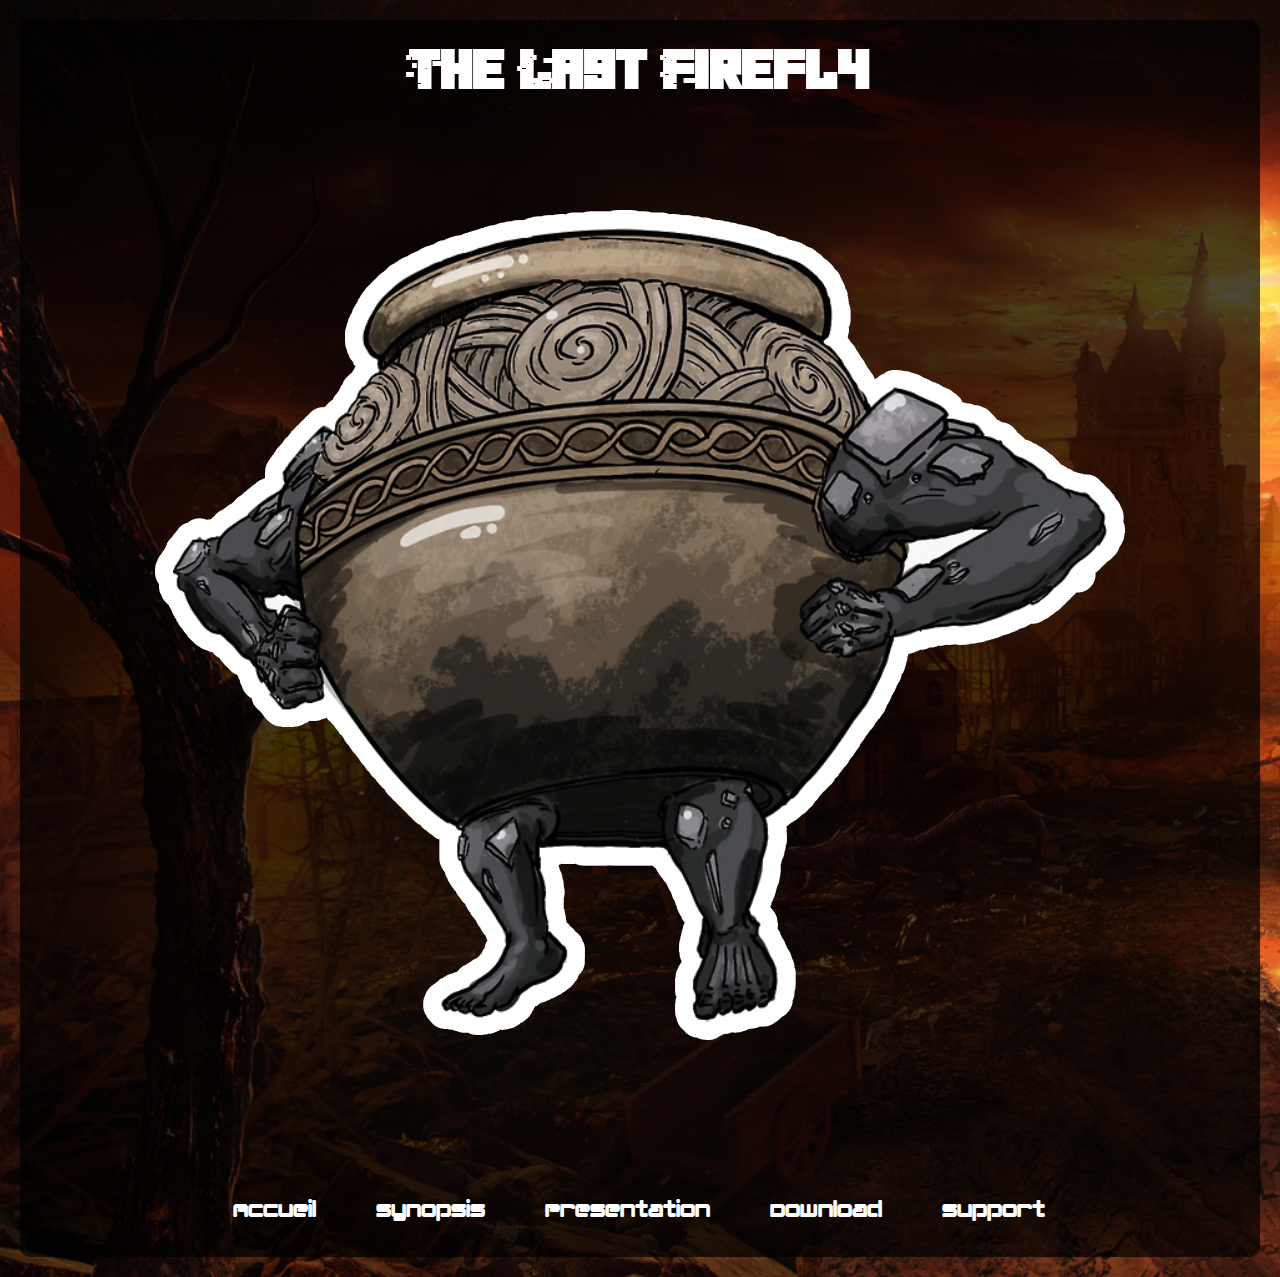
<file: index.html>
<!DOCTYPE html>
<html lang="fr">
<head>
    <meta charset="UTF-8">
    <meta http-equiv="X-UA-Compatible" content="IE=edge">
    <meta name="viewport" content="width=device-width, initial-scale=1.0">
    <title>The Last Firefly</title>
    <link rel="stylesheet" href="css/styles.css">
    <link rel="shortcut icon" type="image/png" href="images/L'Homme.png">
</head>
<body>
    <section class="top-page">
        <div class="header-content">
            <h1>The Last Firefly</h1>
            <img src="images/alexdlj.png" alt="c bob quoi">
        </div>
        <nav>
            <ul>
                <li><a href="index.html">Accueil</a></li>
                <li><a href="synopsis.html">Synopsis</a></li>
                <li><a href="presentation.html">Presentation</a></li>
                <li><a href="download.html">Download</a></li>
                <li><a href="support.html">Support</a></li>
            </ul>
        </nav>
    </section>
</body>
</html>
</file>
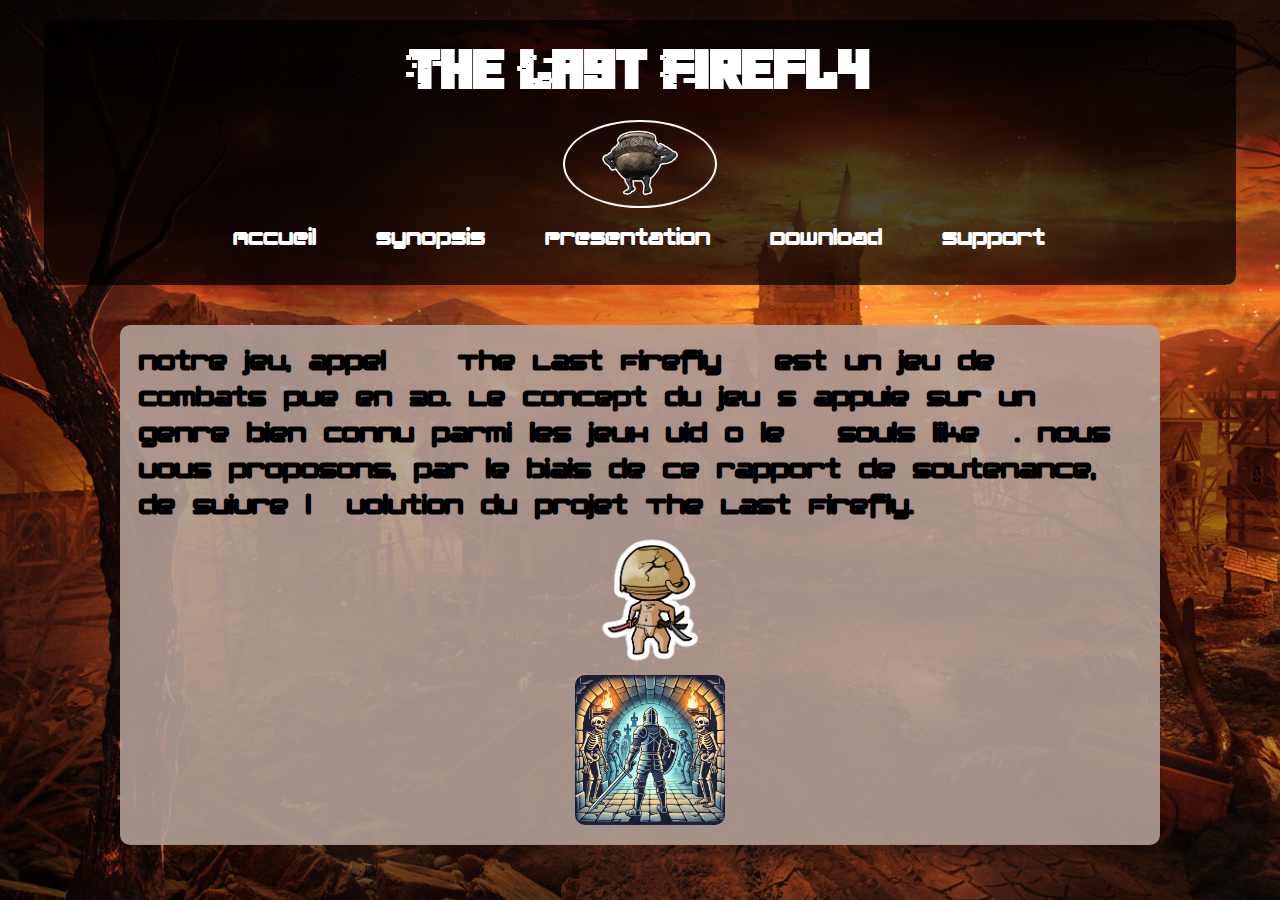
<file: presentation.html>
<!DOCTYPE html>
<html lang="fr">
<head>
    <meta charset="UTF-8">
    <meta http-equiv="X-UA-Compatible" content="IE=edge">
    <meta name="viewport" content="width=device-width, initial-scale=1.0">
    <title>The Last Firefly</title>
    <link rel="stylesheet" href="css/stylespres.css">
    <link rel="shortcut icon" type="image/png" href="images/L'Homme.png">
</head>
<body>
    <section class="top-page">
        <div class="header-content">
            <h1>The Last Firefly</h1>
            <img src="images/alexdlj.png" class="logo" alt="c bob quoi">
        </div>
        <nav>
            <ul>
                <li><a href="index.html">Accueil</a></li>
                <li><a href="synopsis.html">Synopsis</a></li>
                <li><a href="presentation.html">Presentation</a></li>
                <li><a href="download.html">Download</a></li>
                <li><a href="support.html">Support</a></li>
            </ul>
        </nav>
    </section>
    <div class="text-zone">
        <h2>Notre jeu, appelé « The Last Firefly » est un jeu de combats pve en 3D. Le concept du jeu s’appuie sur un genre bien connu parmi les jeux vidéo le « souls like ». Nous vous proposons, par le biais de ce rapport de soutenance, de suivre l’évolution du projet The Last Firefly.</h2>
        <img src="images/L'Homme.png" class="centre" alt="le bo ventre de bob">
        <img src="images/c lui wsh.jpeg" class="dos" alt="le bo do de bob">
    </div>
</body>
</html>
</file>
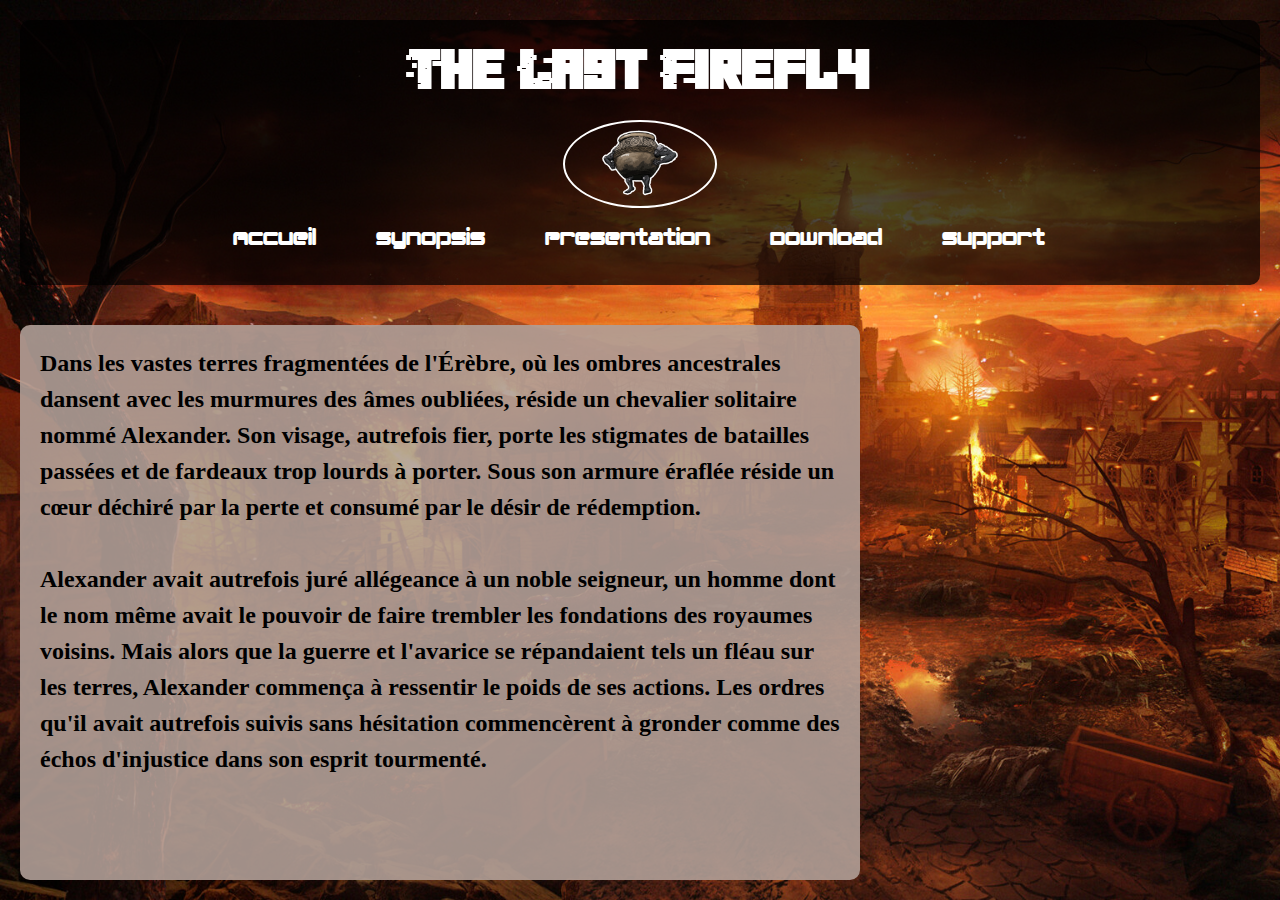
<file: synopsis.html>
<!DOCTYPE html>
<html lang="fr">
<head>
    <meta charset="UTF-8">
    <meta http-equiv="X-UA-Compatible" content="IE=edge">
    <meta name="viewport" content="width=device-width, initial-scale=1.0">
    <title>The Last Firefly</title>
    <link rel="stylesheet" href="css/stylessyn.css">
    <link rel="shortcut icon" type="image/png" href="images/L'Homme.png">
</head>
<body>
    <section class="top-page">
        <div class="header-content">
            <h1>The Last Firefly</h1>
            <img src="images/alexdlj.png" alt="c bob quoi" class="logo">
        </div>
        <nav>
            <ul>
                <li><a href="index.html">Accueil</a></li>
                <li><a href="synopsis.html">Synopsis</a></li>
                <li><a href="presentation.html">Presentation</a></li>
                <li><a href="download.html">Download</a></li>
                <li><a href="support.html">Support</a></li>
            </ul>
        </nav>
    </section>
    <div class="text-zone">
        <h2>Dans les vastes terres fragmentées de l'Érèbre, où les ombres ancestrales dansent avec les murmures des âmes oubliées,
         réside un chevalier solitaire nommé Alexander. Son visage, autrefois fier, porte les stigmates de batailles passées et de fardeaux trop lourds à porter.
          Sous son armure éraflée réside un cœur déchiré par la perte et consumé par le désir de rédemption.<br><br>
        Alexander avait autrefois juré allégeance à un noble seigneur, un homme dont le nom même avait le pouvoir de faire trembler les fondations des royaumes voisins.
         Mais alors que la guerre et l'avarice se répandaient tels un fléau sur les terres,
          Alexander commença à ressentir le poids de ses actions. Les ordres qu'il avait autrefois suivis sans hésitation commencèrent à gronder comme des échos d'injustice dans son esprit tourmenté.</h2>
    </div>
</body>
</html>
</file>
<file: css/styles.css>
body {
    margin: 0;
    font-family: 'Arial', sans-serif;
    background-image: url('../images/victor-villa-medieval-hell-full-hd-art.jpg');
    background-size: cover;
    background-repeat: no-repeat;
    color: #fff;
    text-align: center;
}

section.top-page {
    background-color: rgba(0, 0, 0, 0.7);
    padding: 20px;
    border-radius: 10px;
    margin: 20px;
}

.header-content {
    display: flex;
    flex-direction: column;
    align-items: center;
}

header-content img {
    width: 150px;
    margin-top: 20px;
    border-radius: 50%;
    border: 2px solid #fff;
}

h1 {
    font-family: 'crypto_crashregular';
    font-size: 60px;
    margin: 0;
}

nav ul {
    list-style: none;
    padding: 0;
    display: flex;
    justify-content: center;
    gap: 20px;
    margin-top: 20px;
}

nav ul li {
    display: inline;
}

nav ul li a {
    text-decoration: none;
    color: #fff;
    font-family: 'lotusf';
    font-size: 20px;
    padding: 10px 20px;
    border-radius: 5px;
    transition: background-color 0.3s ease;
}

nav ul li a:hover {
    background-color: rgba(255, 255, 255, 0.2);
}

@font-face {
    font-family: 'crypto_crashregular';
    src: url('../font/crypto_crash-webfont.woff2') format('woff2'),
         url('../font/crypto_crash-webfont.woff') format('woff');
    font-weight: normal;
    font-style: normal;
}

@font-face {
    font-family: 'lotusf';
    src: url('../font/lotusf__-webfont.woff2') format('woff2'),
         url('../font/lotusf__-webfont.woff') format('woff');
    font-weight: normal;
    font-style: normal;
}
</file>
<file: css/stylespres.css>
body {
    margin: 0;
    font-family: 'Arial', sans-serif;
    background-image: url('../images/victor-villa-medieval-hell-full-hd-art.jpg');
    background-size: cover;
    background-repeat: no-repeat;
    background-attachment: fixed;
    color: #fff;
    text-align: center;
    min-height: 100vh;
    display: flex;
    flex-direction: column;
}

section.top-page {
    background-color: rgba(0, 0, 0, 0.7);
    padding: 20px;
    border-radius: 10px;
    margin: 20px auto;
    width: 90%;
}

.header-content {
    display: flex;
    flex-direction: column;
    align-items: center;
}

.logo {
    width: 150px;
    margin-top: 20px;
    border-radius: 50%;
    border: 2px solid #fff;
}

h1 {
    font-family: 'crypto_crashregular';
    font-size: 60px;
    margin: 0;
}

nav ul {
    list-style: none;
    padding: 0;
    display: flex;
    justify-content: center;
    gap: 20px;
    margin-top: 20px;
}

nav ul li {
    display: inline;
}

nav ul li a {
    text-decoration: none;
    color: #fff;
    font-family: 'lotusf';
    font-size: 20px;
    padding: 10px 20px;
    border-radius: 5px;
    transition: background-color 0.3s ease;
}

nav ul li a:hover {
    background-color: rgba(255, 255, 255, 0.2);
}

@font-face {
    font-family: 'crypto_crashregular';
    src: url('../font/crypto_crash-webfont.woff2') format('woff2'),
         url('../font/crypto_crash-webfont.woff') format('woff');
    font-weight: normal;
    font-style: normal;
}

@font-face {
    font-family: 'lotusf';
    src: url('../font/lotusf__-webfont.woff2') format('woff2'),
         url('../font/lotusf__-webfont.woff') format('woff');
    font-weight: normal;
    font-style: normal;
}

.text-zone {
    background-color: rgba(176, 159, 151, 0.9);
    margin: 20px auto;
    padding: 20px;
    display: flex;
    flex-direction: column;
    align-items: center;
    font-family: 'lotusf';
    border-radius: 10px;
    width: 80%;
    max-width: 1000px;
    text-align: left;
    color: #000;
}

.text-zone h2 {
    margin: 0;
    font-size: 24px;
    line-height: 1.5;
    flex: 1;
    padding-right: 20px;
}

.centre, .dos {
    width: 150px;
    border-radius: 10px;
    margin-left: 20px;
}
</file>
<file: css/stylessyn.css>
body {
    margin: 0;
    font-family: 'Arial', sans-serif;
    background-image: url('../images/victor-villa-medieval-hell-full-hd-art.jpg');
    background-size: cover;
    background-repeat: no-repeat;
    color: #fff;
    text-align: center;
    display: flex;
    flex-direction: column;
    min-height: 100vh;
}

section.top-page {
    background-color: rgba(0, 0, 0, 0.7);
    padding: 20px;
    border-radius: 10px;
    margin: 20px;
    flex: 0 0 auto;
}

.header-content {
    display: flex;
    flex-direction: column;
    align-items: center;
}

.logo {
    width: 150px;
    margin-top: 20px;
    border-radius: 50%;
    border: 2px solid #fff;
}

h1 {
    font-family: 'crypto_crashregular';
    font-size: 60px;
    margin: 0;
}

nav ul {
    list-style: none;
    padding: 0;
    display: flex;
    justify-content: center;
    gap: 20px;
    margin-top: 20px;
}

nav ul li {
    display: inline;
}

nav ul li a {
    text-decoration: none;
    color: #fff;
    font-family: 'lotusf';
    font-size: 20px;
    padding: 10px 20px;
    border-radius: 5px;
    transition: background-color 0.3s ease;
}

nav ul li a:hover {
    background-color: rgba(255, 255, 255, 0.2);
}

@font-face {
    font-family: 'crypto_crashregular';
    src: url('../font/crypto_crash-webfont.woff2') format('woff2'),
         url('../font/crypto_crash-webfont.woff') format('woff');
    font-weight: normal;
    font-style: normal;
}

@font-face {
    font-family: 'lotusf';
    src: url('../font/lotusf__-webfont.woff2') format('woff2'),
         url('../font/lotusf__-webfont.woff') format('woff');
    font-weight: normal;
    font-style: normal;
}

.text-zone {
    background-color: rgba(176, 159, 151, 0.9);
    margin: 20px;
    padding: 20px;
    display: flex;
    flex-direction: column;
    align-items: center;
    font-family: 'lotusf';
    border-radius: 10px;
    width: 80%;
    max-width: 800px;
    text-align: left;
    color: #000;
    flex: 1 0 auto;
}

.text-zone h2 {
    font-family: 'fantasy';
    font-size: 24px;
    line-height: 1.5;
    margin: 0;
}
</file>
